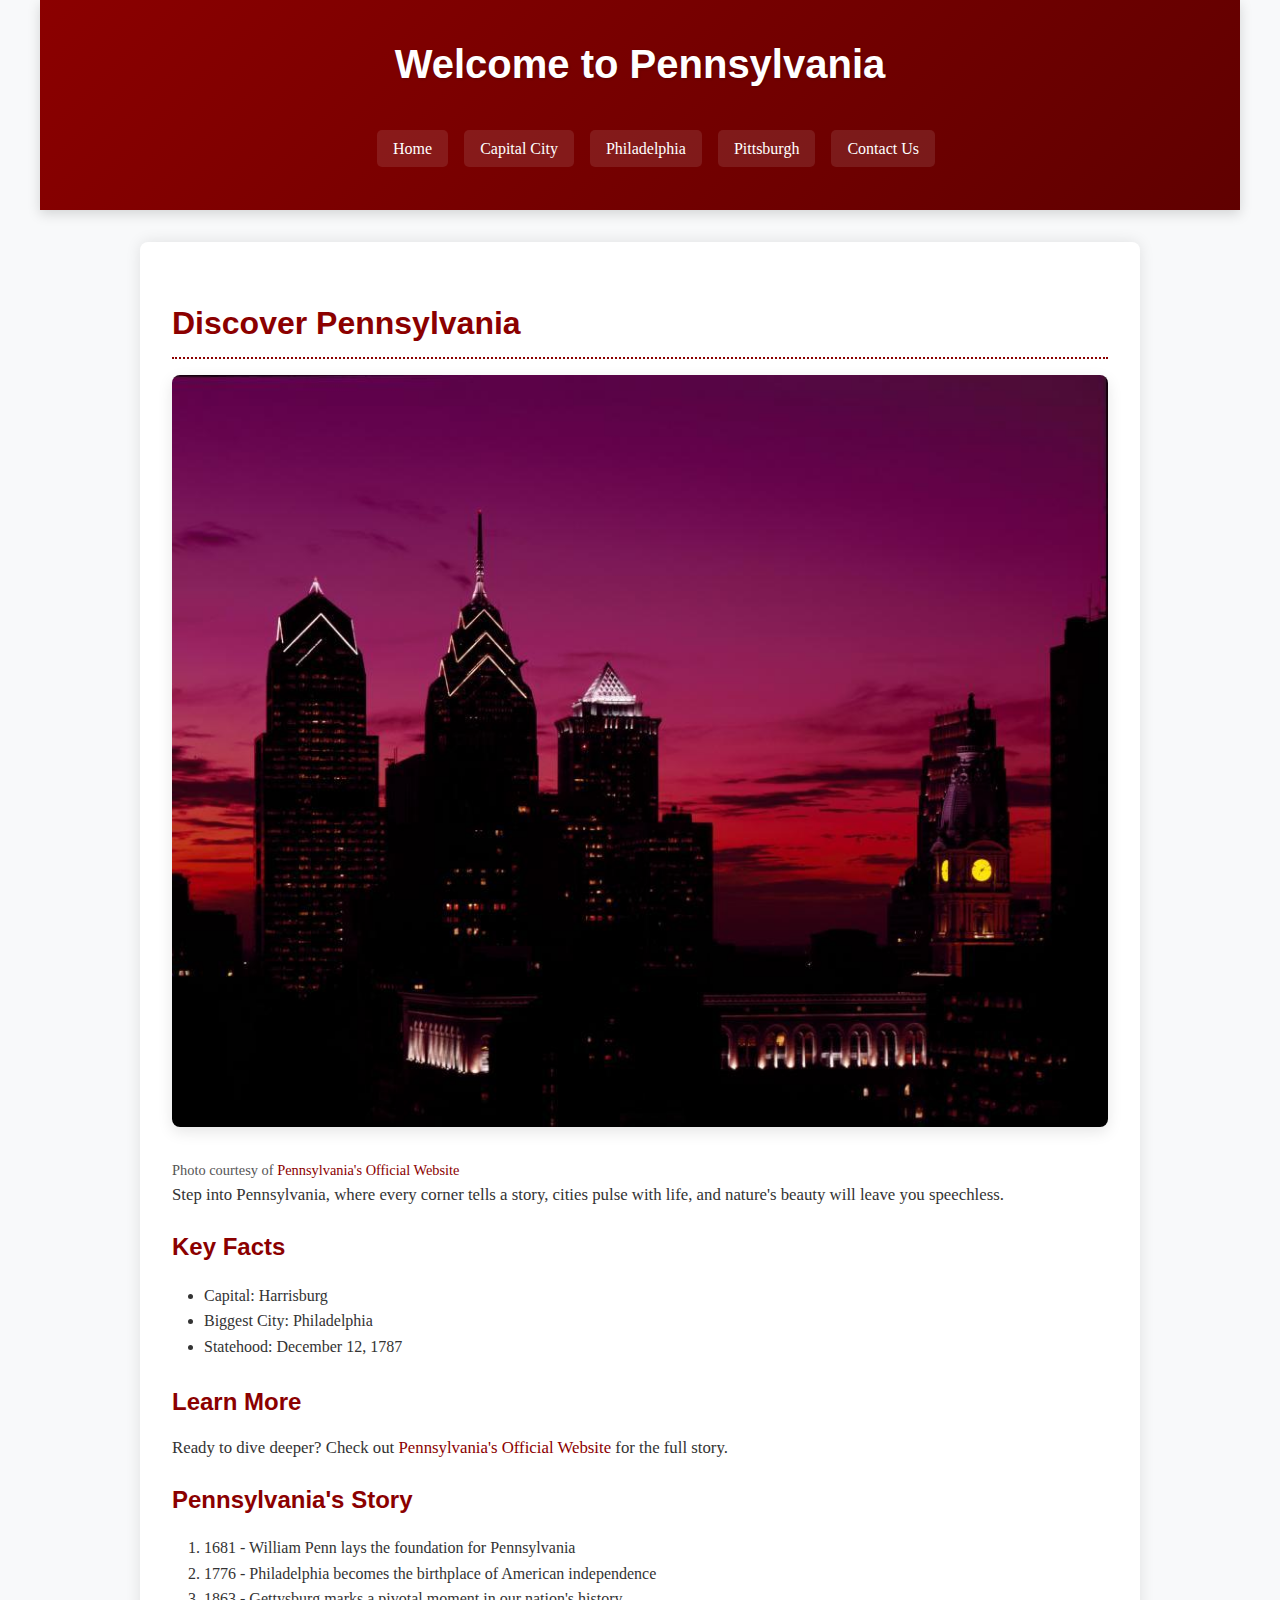
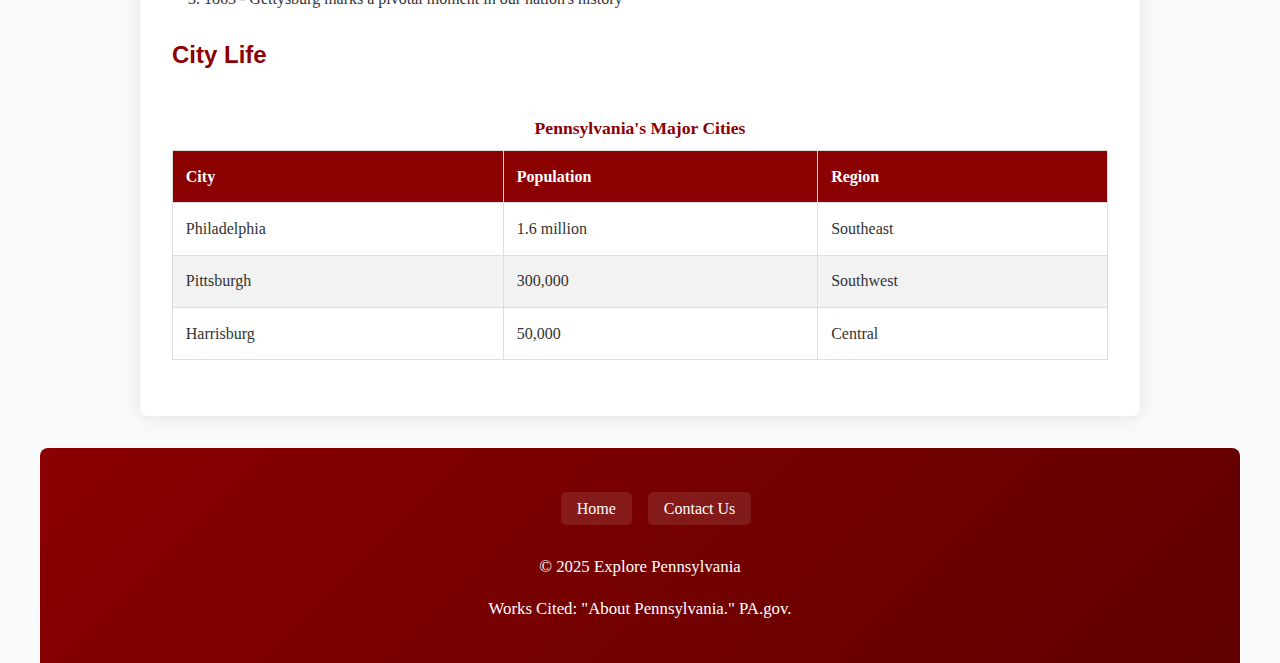
<file: index.html>
<!DOCTYPE html>
<html lang="en">
<head>
  <meta charset="UTF-8">
  <meta name="viewport" content="width=device-width, initial-scale=1.0">
  <meta name="description" content="Come explore Pennsylvania's rich history, vibrant cities, and stunning landscapes.">
  <title>Explore Pennsylvania</title>
  <link rel="stylesheet" href="styles.css">
</head>
<body>
  <header>
    <h1>Welcome to Pennsylvania</h1>
    <nav aria-label="Main Navigation">
      <button id="menu-toggle" aria-label="Toggle navigation" aria-expanded="false">☰</button>
      <ul id="nav-list">
        <li><a href="index.html">Home</a></li>
        <li><a href="capital.html">Capital City</a></li>
        <li><a href="city1.html">Philadelphia</a></li>
        <li><a href="city2.html">Pittsburgh</a></li>
        <li><a href="contact.html">Contact Us</a></li>
      </ul>
    </nav>
  </header>

  <main>
    <section>
      <h2>Discover Pennsylvania</h2>
      <figure>
        <img src="Images/philadelphia_skyscrapers.jpg" alt="A breathtaking view of Philadelphia's skyline">
        <figcaption style="font-size: 0.9rem; color: #555;">
          Photo courtesy of <a href="https://www.pa.gov" target="_blank" rel="noopener noreferrer">Pennsylvania's Official Website</a>
        </figcaption>
      </figure>
      <p>Step into Pennsylvania, where every corner tells a story, cities pulse with life, and nature's beauty will leave you speechless.</p>
      
      <h3>Key Facts</h3>
      <ul>
        <li>Capital: Harrisburg</li>
        <li>Biggest City: Philadelphia</li>
        <li>Statehood: December 12, 1787</li>
      </ul>
      
      <h3>Learn More</h3>
      <p>Ready to dive deeper? Check out <a href="https://www.pa.gov" target="_blank" rel="noopener noreferrer">Pennsylvania's Official Website</a> for the full story.</p>
      
      <h3>Pennsylvania's Story</h3>
      <ol>
        <li>1681 - William Penn lays the foundation for Pennsylvania</li>
        <li>1776 - Philadelphia becomes the birthplace of American independence</li>
        <li>1863 - Gettysburg marks a pivotal moment in our nation's history</li>
      </ol>
      
      <h3>City Life</h3>
      <div class="table-container">
        <table>
          <caption>Pennsylvania's Major Cities</caption>
          <thead>
            <tr>
              <th>City</th>
              <th>Population</th>
              <th>Region</th>
            </tr>
          </thead>
          <tbody>
            <tr>
              <td>Philadelphia</td>
              <td>1.6 million</td>
              <td>Southeast</td>
            </tr>
            <tr>
              <td>Pittsburgh</td>
              <td>300,000</td>
              <td>Southwest</td>
            </tr>
            <tr>
              <td>Harrisburg</td>
              <td>50,000</td>
              <td>Central</td>
            </tr>
          </tbody>
        </table>
      </div>
    </section>
  </main>

  <footer>
    <nav>
      <ul>
        <li><a href="index.html">Home</a></li>
        <li><a href="contact.html">Contact Us</a></li>
      </ul>
    </nav>
    <p>&copy; 2025 Explore Pennsylvania</p>
    <p class="works-cited">
      Works Cited: "About Pennsylvania." PA.gov.
    </p>
  </footer>

  <script src="document.js"></script>
  <script src="script.js"></script>
</body>
</html>
</file>
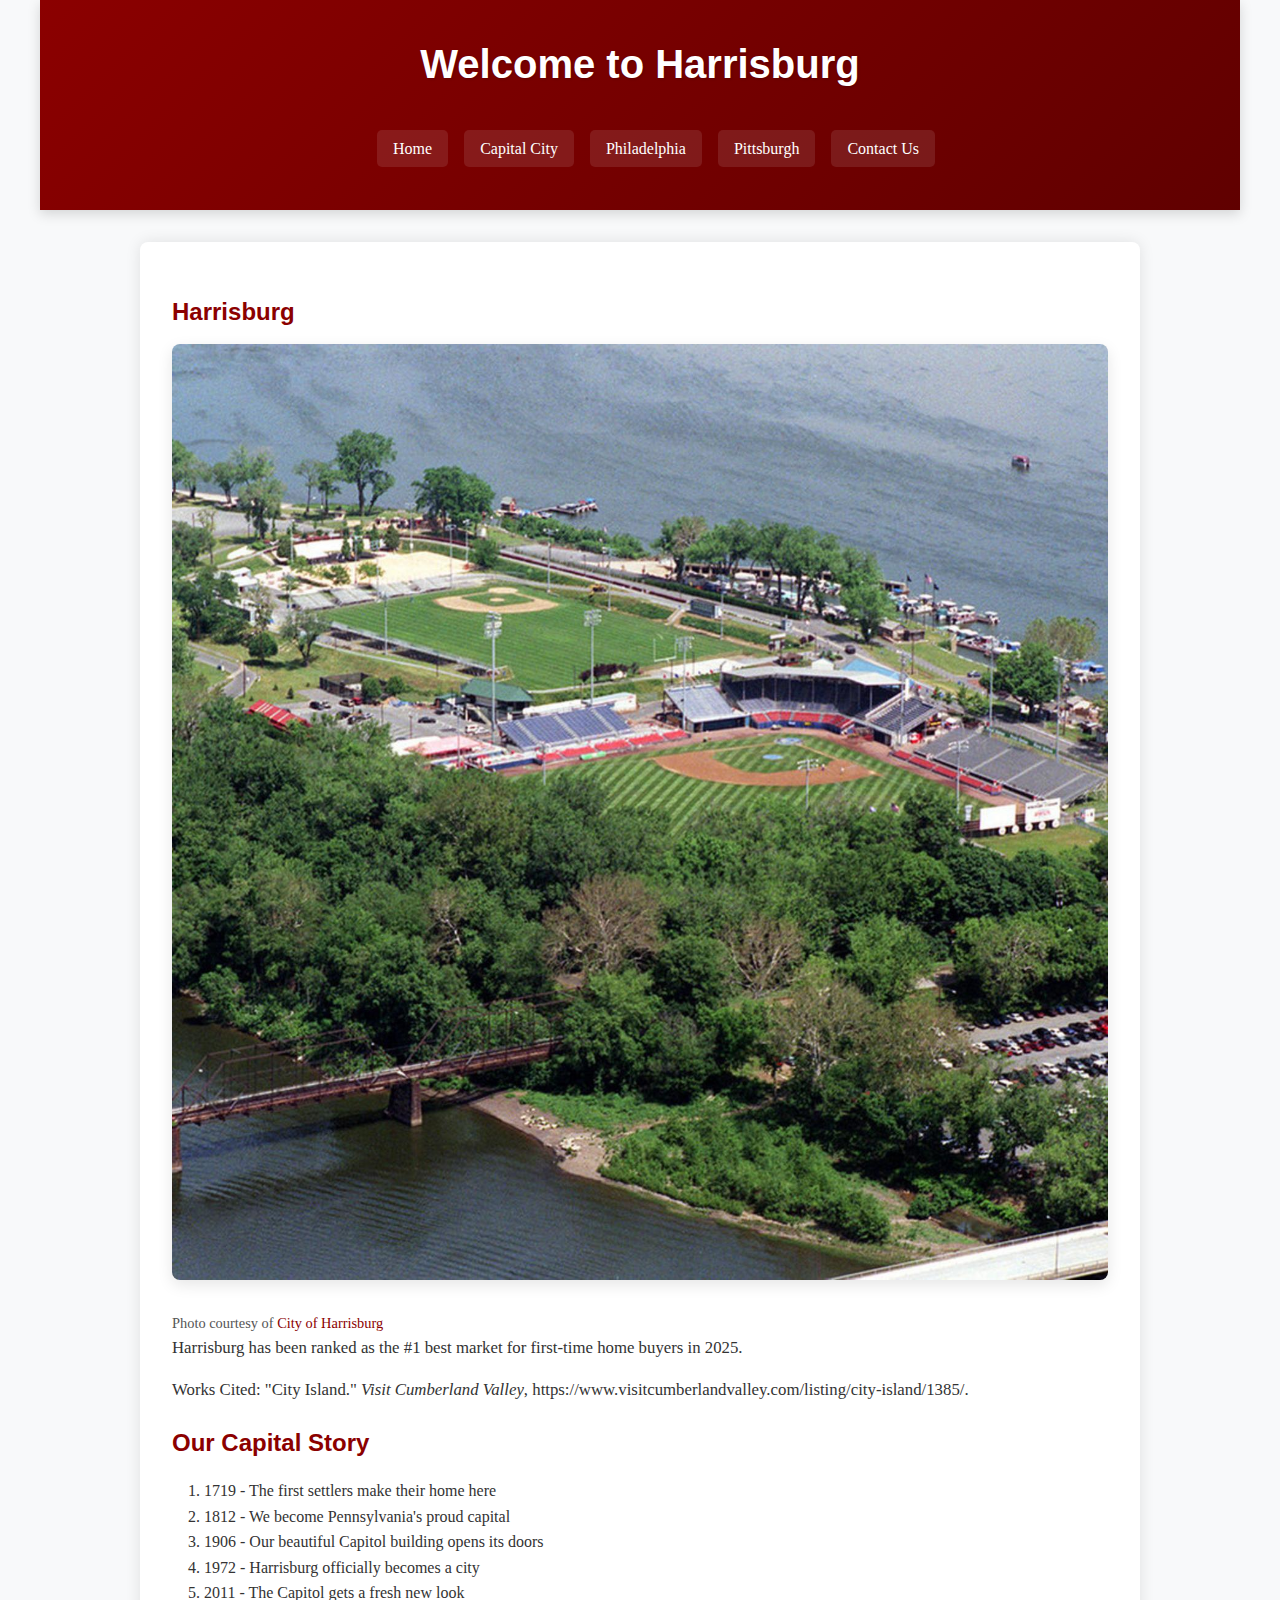
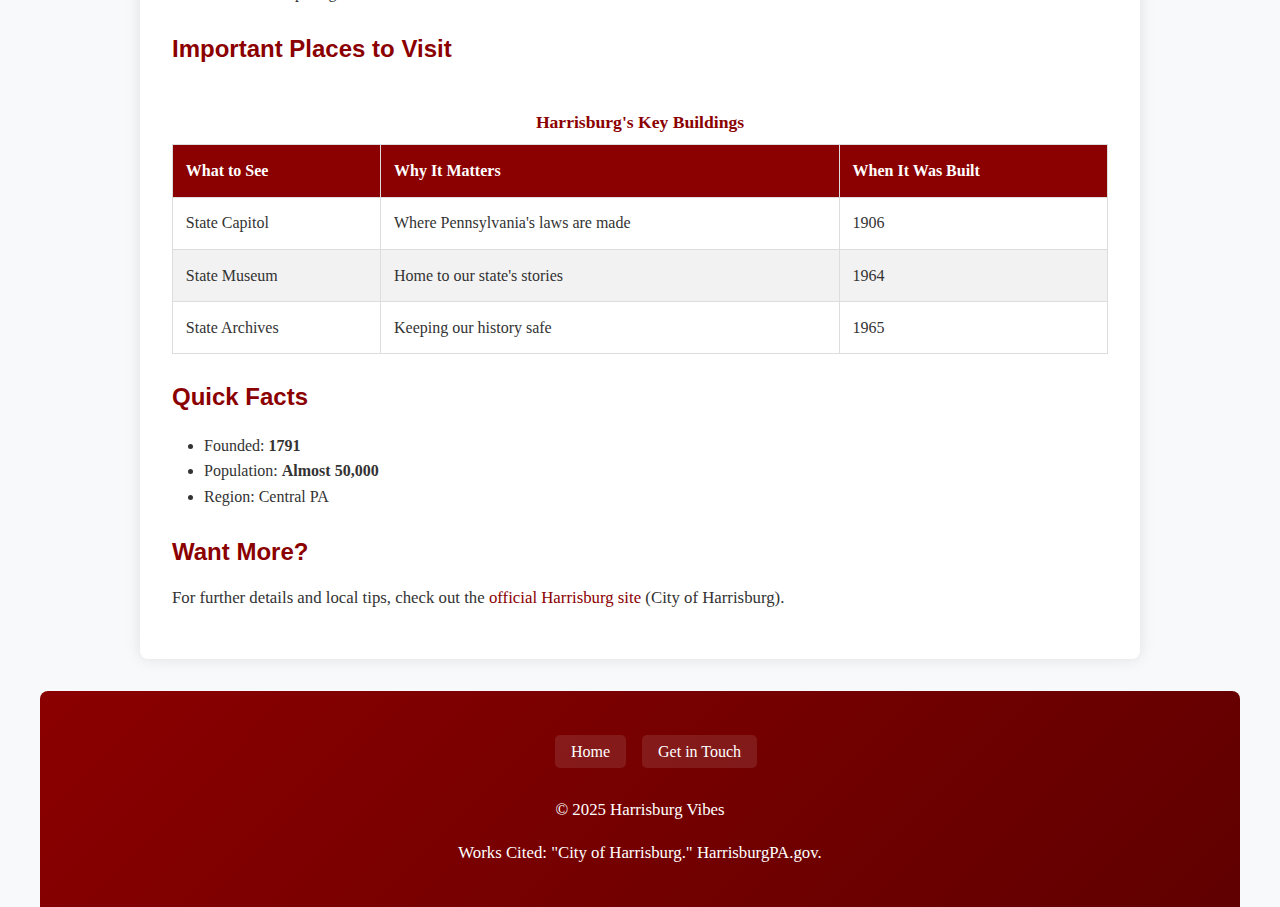
<file: capital.html>
<!DOCTYPE html>
<html lang="en">
<head>
  <meta charset="UTF-8">
  <meta name="viewport" content="width=device-width, initial-scale=1.0">
  <meta name="description" content="Harrisburg - More than just a capital city!">
  <title>Harrisburg  PAs Underrated Gem</title>
  <link rel="stylesheet" href="styles.css">
</head>
<body>
  <header>
    <h1>Welcome to Harrisburg</h1>
    <nav>
      <button id="menu-toggle" aria-label="Toggle navigation" aria-expanded="false">☰ Menu</button>
      <ul id="nav-list">
        <li><a href="index.html">Home</a></li>
        <li><a href="capital.html">Capital City</a></li>
        <li><a href="city1.html">Philadelphia</a></li>
        <li><a href="city2.html">Pittsburgh</a></li>
        <li><a href="contact.html">Contact Us</a></li>
      </ul>
    </nav>
  </header>

  <main>
    <section>
      <h3>Harrisburg</h3>
      <figure>
        <img src="Images/city-island.jpg" alt="Harrisburg's City Island">
        <figcaption style="font-size: 0.9rem; color: #555;">
          Photo courtesy of <a href="https://www.harrisburgpa.gov" target="_blank" rel="noopener noreferrer">City of Harrisburg</a>
        </figcaption>
      </figure>
      <p>
        Harrisburg has been ranked as the #1 best market for first-time home buyers in 2025.
      </p>
      <p class="citation-note">
        Works Cited: "City Island." <em>Visit Cumberland Valley</em>, https://www.visitcumberlandvalley.com/listing/city-island/1385/. 
      </p>
    </section>

      <h3>Our Capital Story</h3>
      <ol>
        <li>1719 - The first settlers make their home here</li>
        <li>1812 - We become Pennsylvania's proud capital</li>
        <li>1906 - Our beautiful Capitol building opens its doors</li>
        <li>1972 - Harrisburg officially becomes a city</li>
        <li>2011 - The Capitol gets a fresh new look</li>
      </ol>

      <h3>Important Places to Visit</h3>
      <div class="table-container">
        <table>
          <caption>Harrisburg's Key Buildings</caption>
          <thead>
            <tr>
              <th>What to See</th>
              <th>Why It Matters</th>
              <th>When It Was Built</th>
            </tr>
          </thead>
          <tbody>
            <tr>
              <td>State Capitol</td>
              <td>Where Pennsylvania's laws are made</td>
              <td>1906</td>
            </tr>
            <tr>
              <td>State Museum</td>
              <td>Home to our state's stories</td>
              <td>1964</td>
            </tr>
            <tr>
              <td>State Archives</td>
              <td>Keeping our history safe</td>
              <td>1965</td>
            </tr>
          </tbody>
        </table>
      </div>

      <h3>Quick Facts</h3>
      <ul>
        <li>Founded: <strong>1791</strong></li>
        <li>Population: <strong>Almost 50,000</strong></li>
        <li>Region: Central PA</li>
      </ul>

      <h3>Want More?</h3>
      <p>
        For further details and local tips, check out the 
        <a href="https://www.harrisburgpa.gov" target="_blank" rel="noopener noreferrer">official Harrisburg site</a>
        (<span class="citation">City of Harrisburg</span>).
      </p>
    </section>
  </main>

  <footer>
    <nav>
      <ul>
        <li><a href="index.html">Home</a></li>
        <li><a href="contact.html">Get in Touch</a></li>
      </ul>
    </nav>
    <p>&copy; 2025 Harrisburg Vibes</p>
    <p class="works-cited">
      Works Cited: "City of Harrisburg." HarrisburgPA.gov.
    </p>
  </footer>

  <script src="document.js"></script>
  <script src="script.js"></script>
</body>
</html>
</file>
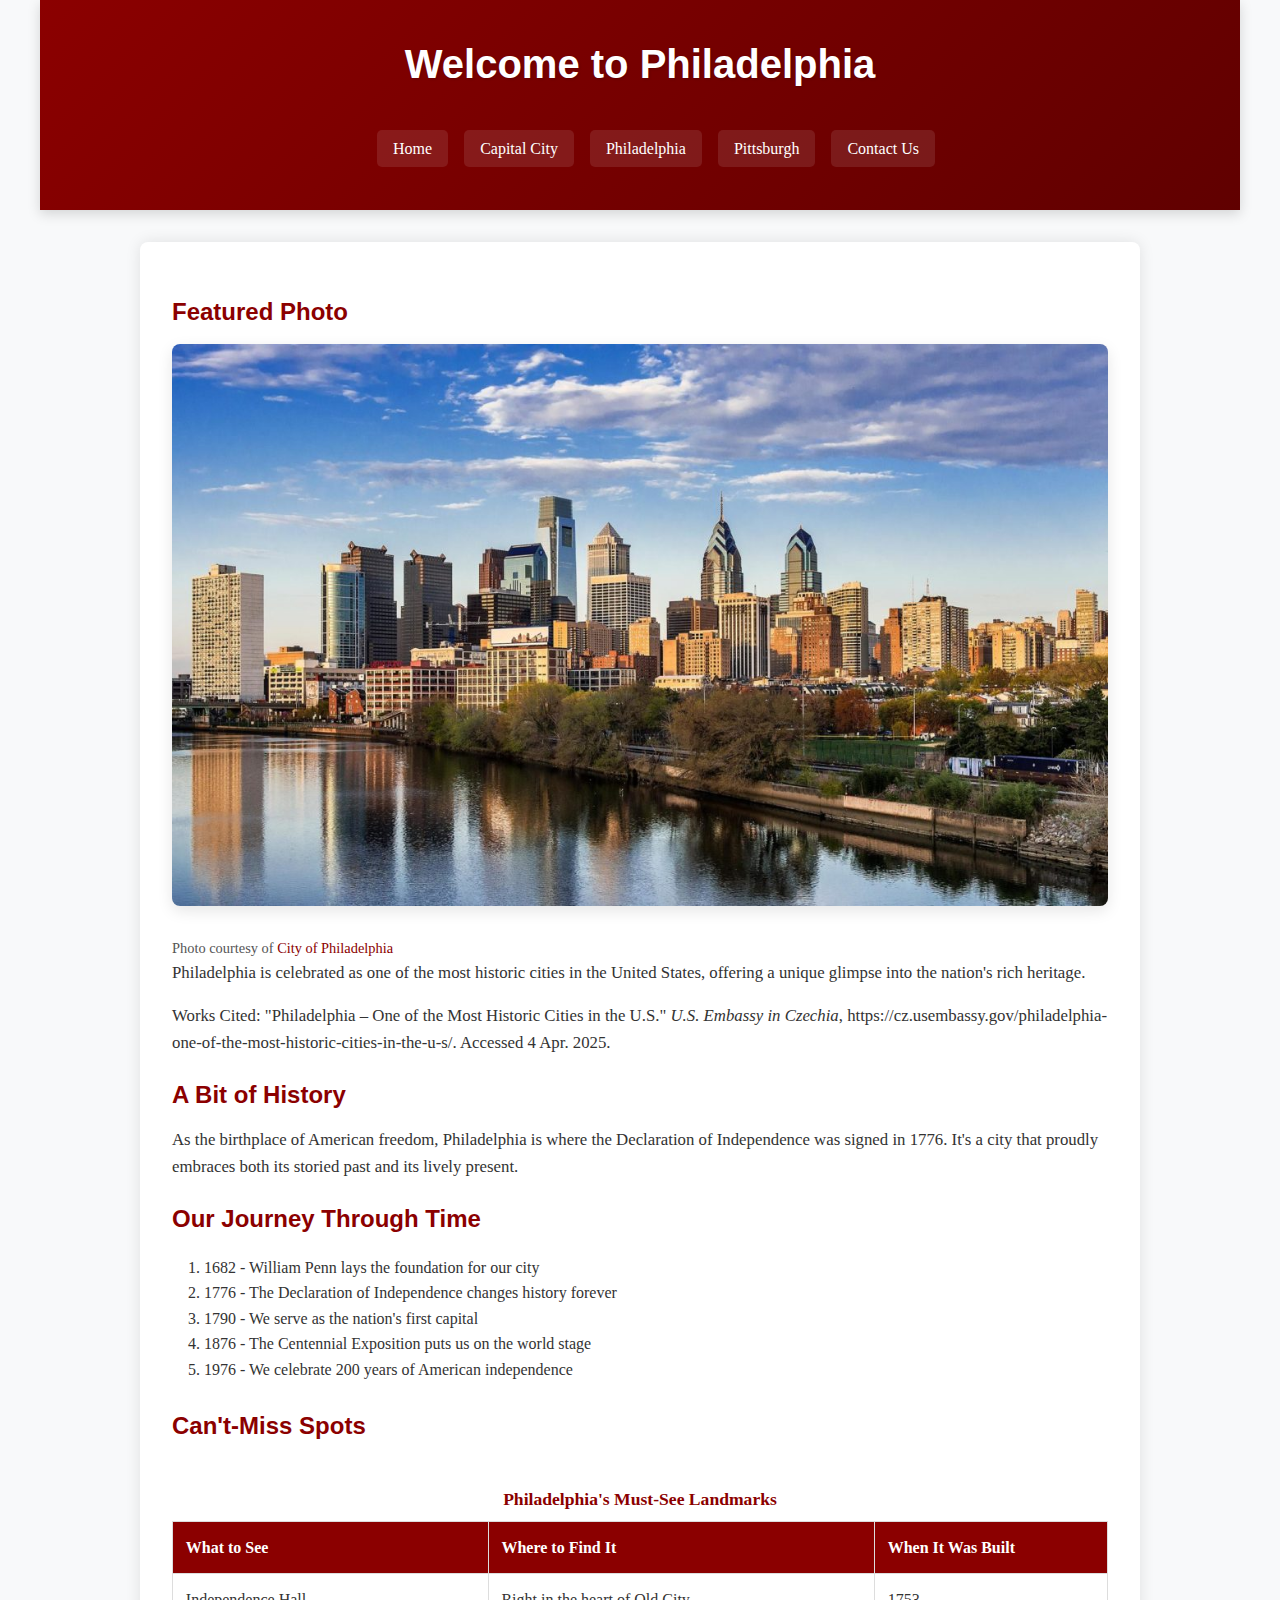
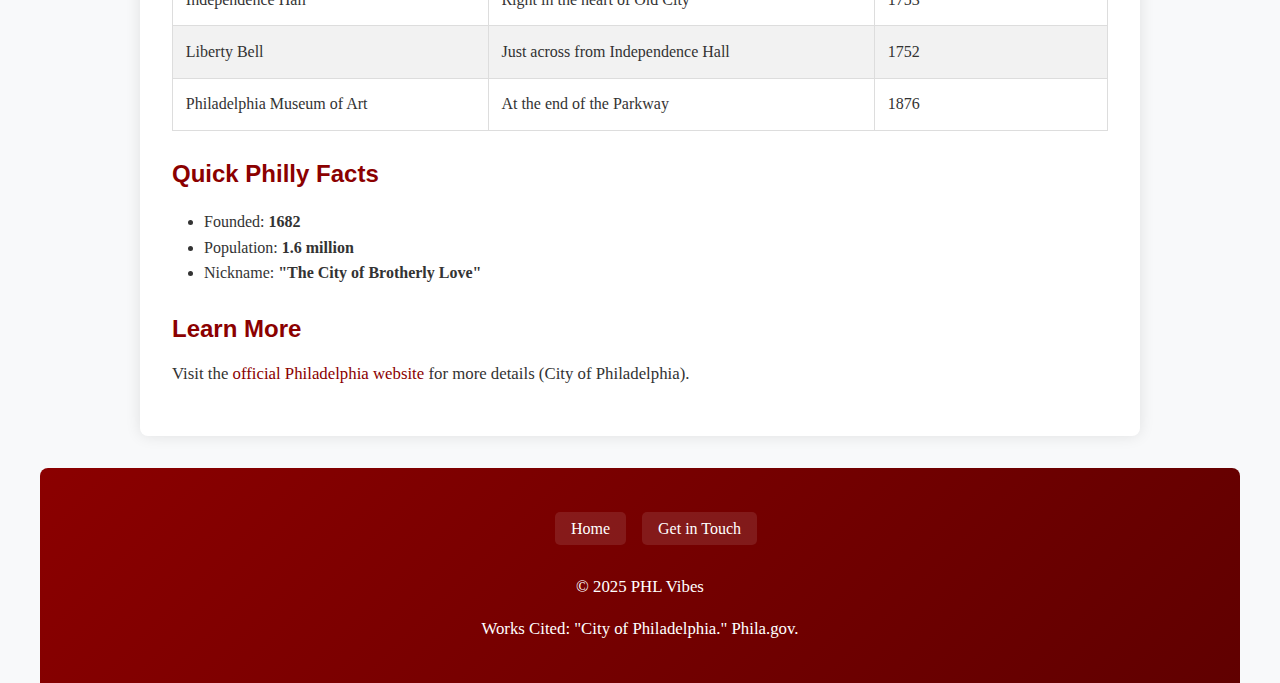
<file: city1.html>
<!DOCTYPE html>
<html lang="en">
<head>
  <meta charset="UTF-8">
  <meta name="viewport" content="width=device-width, initial-scale=1.0">
  <meta name="description" content="Philly—history, cheesesteaks, and the Love park">
  <title>Philly Vibes – City of Brotherly Love</title>
  <link rel="stylesheet" href="styles.css">
</head>
<body>
  <header>
    <h1>Welcome to Philadelphia</h1>
    <nav>
      <button id="menu-toggle" aria-label="Toggle navigation" aria-expanded="false">☰ Menu</button>
      <ul id="nav-list">
        <li><a href="index.html">Home</a></li>
        <li><a href="capital.html">Capital City</a></li>
        <li><a href="city1.html">Philadelphia</a></li>
        <li><a href="city2.html">Pittsburgh</a></li>
        <li><a href="contact.html">Contact Us</a></li>
      </ul>
    </nav>
  </header>

  <main>
   <section>
  <h3>Featured Photo</h3>
  <figure>
    <img src="Images/philadelphia_historic.jpg" alt="Historic Philadelphia">
    <figcaption style="font-size: 0.9rem; color: #555;">
      Photo courtesy of <a href="https://www.phila.gov" target="_blank" rel="noopener noreferrer">City of Philadelphia</a>
    </figcaption>
  </figure>
  <p>
    Philadelphia is celebrated as one of the most historic cities in the United States, offering a unique glimpse into the nation's rich heritage.
  </p>
  <p class="citation-note">
    Works Cited: "Philadelphia – One of the Most Historic Cities in the U.S." <em>U.S. Embassy in Czechia</em>, https://cz.usembassy.gov/philadelphia-one-of-the-most-historic-cities-in-the-u-s/. Accessed 4 Apr. 2025.
  </p>
</section>
      <h3>A Bit of History</h3>
      <p>
        As the birthplace of American freedom, Philadelphia is where the Declaration of Independence was signed in 1776. It's a city that proudly embraces both its storied past and its lively present.
      </p>

      <h3>Our Journey Through Time</h3>
      <ol>
        <li>1682 - William Penn lays the foundation for our city</li>
        <li>1776 - The Declaration of Independence changes history forever</li>
        <li>1790 - We serve as the nation's first capital</li>
        <li>1876 - The Centennial Exposition puts us on the world stage</li>
        <li>1976 - We celebrate 200 years of American independence</li>
      </ol>

      <h3>Can't-Miss Spots</h3>
      <div class="table-container">
        <table>
          <caption>Philadelphia's Must-See Landmarks</caption>
          <thead>
            <tr>
              <th>What to See</th>
              <th>Where to Find It</th>
              <th>When It Was Built</th>
            </tr>
          </thead>
          <tbody>
            <tr>
              <td>Independence Hall</td>
              <td>Right in the heart of Old City</td>
              <td>1753</td>
            </tr>
            <tr>
              <td>Liberty Bell</td>
              <td>Just across from Independence Hall</td>
              <td>1752</td>
            </tr>
            <tr>
              <td>Philadelphia Museum of Art</td>
              <td>At the end of the Parkway</td>
              <td>1876</td>
            </tr>
          </tbody>
        </table>
      </div>

      <h3>Quick Philly Facts</h3>
      <ul>
        <li>Founded: <strong>1682</strong></li>
        <li>Population: <strong>1.6 million</strong></li>
        <li>Nickname: <strong>"The City of Brotherly Love"</strong></li>
      </ul>

      <h3>Learn More</h3>
      <p>
        Visit the 
        <a href="https://www.phila.gov" target="_blank" rel="noopener noreferrer">official Philadelphia website</a> 
        for more details (<span class="citation">City of Philadelphia</span>).
      </p>
    </section>
  </main>

  <footer>
    <nav>
      <ul>
        <li><a href="index.html">Home</a></li>
        <li><a href="contact.html">Get in Touch</a></li>
      </ul>
    </nav>
    <p>&copy; 2025 PHL Vibes</p>
    <p class="works-cited">
      Works Cited: "City of Philadelphia." Phila.gov.
    </p>
  </footer>

  <script src="document.js"></script>
  <script src="script.js"></script>
</body>
</html>
</file>
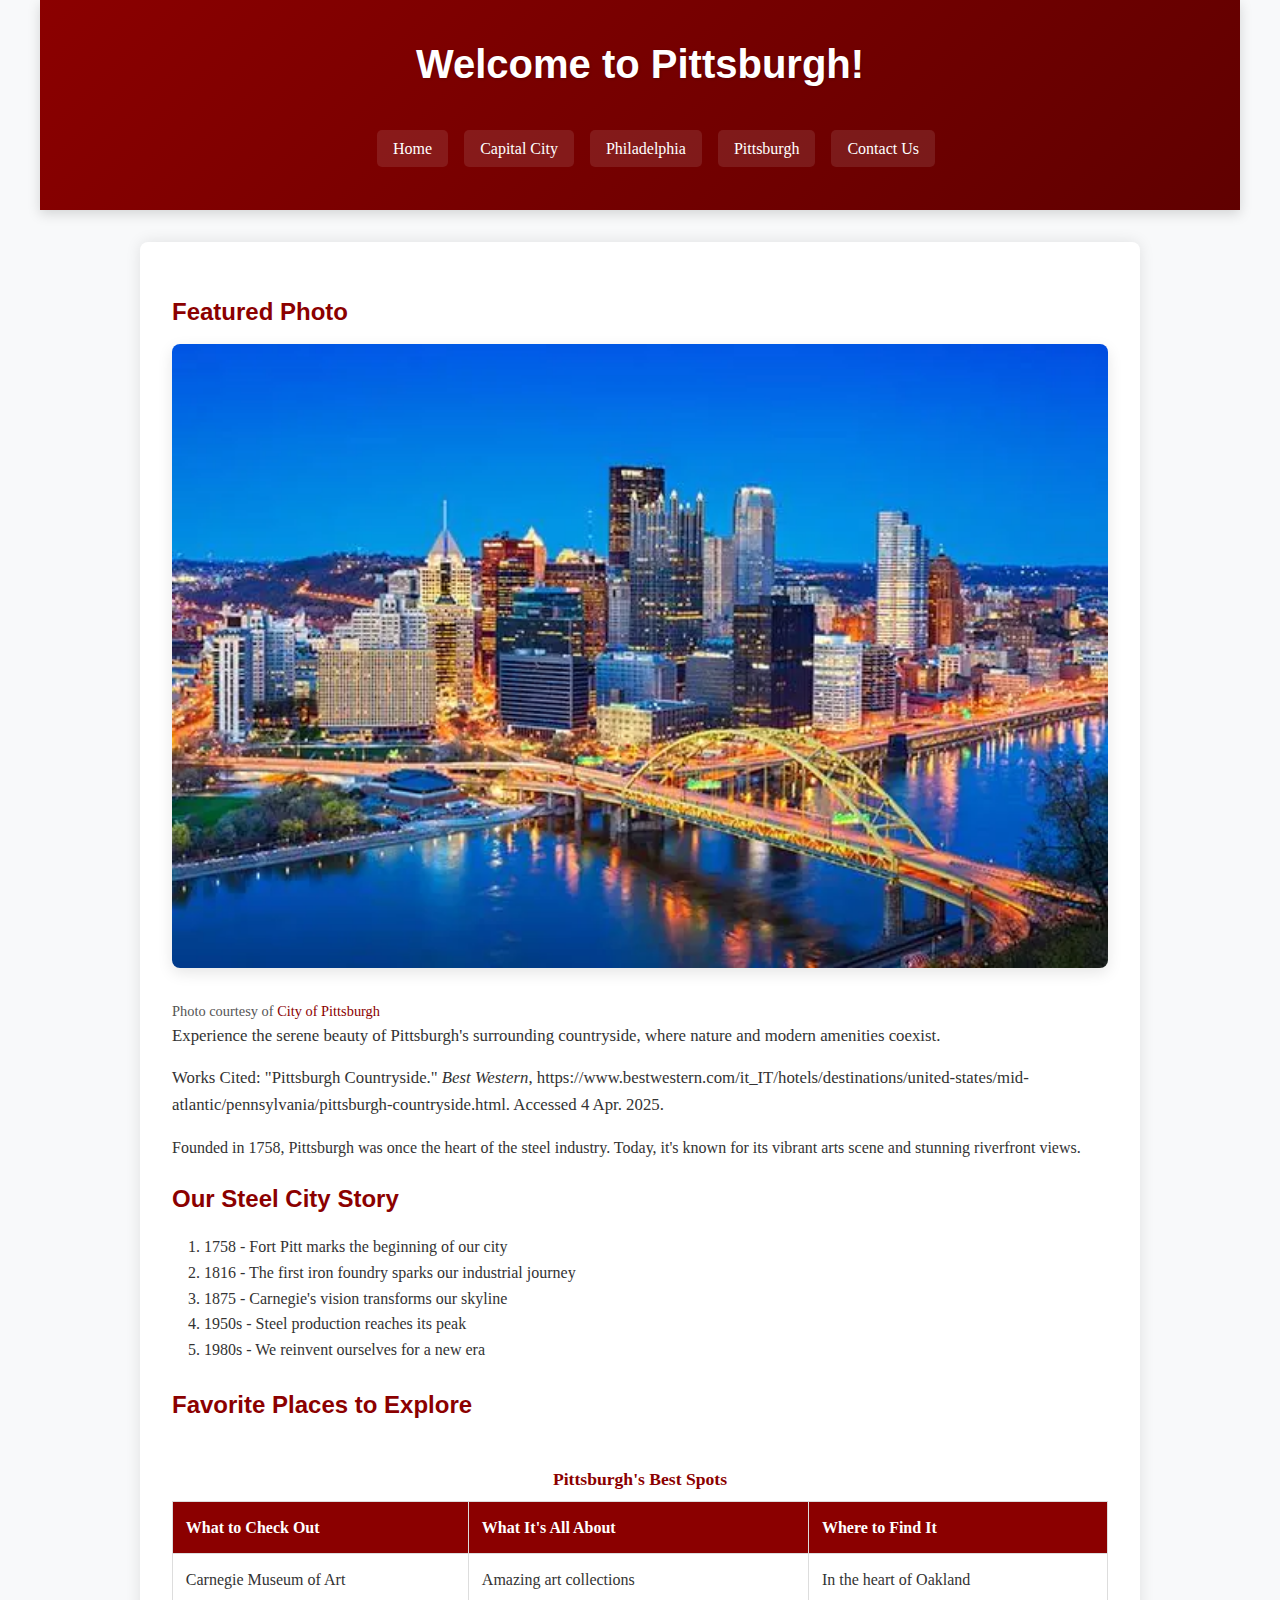
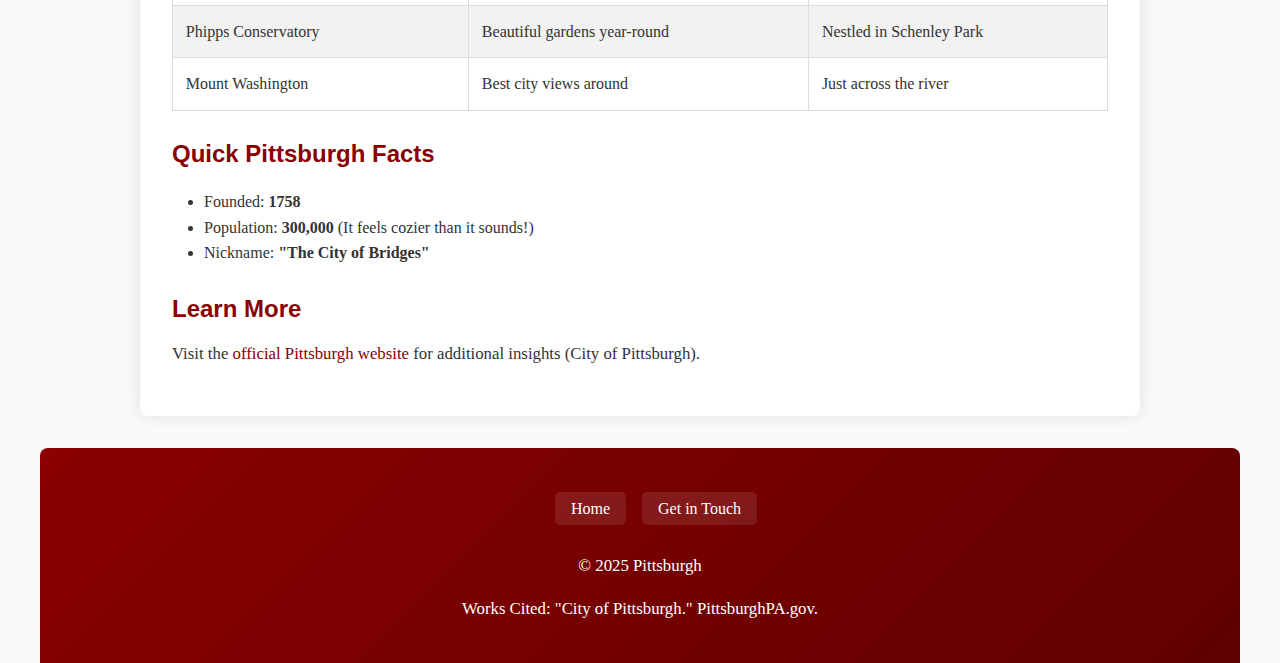
<file: city2.html>
<!DOCTYPE html>
<html lang="en">
<head>
  <meta charset="UTF-8">
  <meta name="viewport" content="width=device-width, initial-scale=1.0">
  <meta name="description" content="Pittsburgh: Bridges, sports, and a whole lot of steel!">
  <title>Pittsburgh – More Than Just Steel</title>
  <link rel="stylesheet" href="styles.css">
</head>
<body>
  <header>
    <h1>Welcome to Pittsburgh!</h1>
    <nav>
      <button id="menu-toggle" aria-label="Toggle navigation" aria-expanded="false">☰ Menu</button>
      <ul id="nav-list">
        <li><a href="index.html">Home</a></li>
        <li><a href="capital.html">Capital City</a></li>
        <li><a href="city1.html">Philadelphia</a></li>
        <li><a href="city2.html">Pittsburgh</a></li>
        <li><a href="contact.html">Contact Us</a></li>
      </ul>
    </nav>
  </header>

  <main>
    <section>
      <h3>Featured Photo</h3>
      <figure>
        <img src="Images/pittsburgh_countryside.jpg" alt="Pittsburgh's scenic countryside">
        <figcaption style="font-size: 0.9rem; color: #555;">
          Photo courtesy of <a href="https://www.pittsburghpa.gov" target="_blank" rel="noopener noreferrer">City of Pittsburgh</a>
        </figcaption>
      </figure>
      <p>
        Experience the serene beauty of Pittsburgh's surrounding countryside, where nature and modern amenities coexist.
      </p>
      <p class="citation-note">
        Works Cited: "Pittsburgh Countryside." <em>Best Western</em>, https://www.bestwestern.com/it_IT/hotels/destinations/united-states/mid-atlantic/pennsylvania/pittsburgh-countryside.html. Accessed 4 Apr. 2025.
      </p>
    </section>
        Founded in 1758, Pittsburgh was once the heart of the steel industry. Today, it's known for its vibrant arts scene and stunning riverfront views.
      </p>

      <h3>Our Steel City Story</h3>
      <ol>
        <li>1758 - Fort Pitt marks the beginning of our city</li>
        <li>1816 - The first iron foundry sparks our industrial journey</li>
        <li>1875 - Carnegie's vision transforms our skyline</li>
        <li>1950s - Steel production reaches its peak</li>
        <li>1980s - We reinvent ourselves for a new era</li>
      </ol>

      <h3>Favorite Places to Explore</h3>
      <div class="table-container">
        <table>
          <caption>Pittsburgh's Best Spots</caption>
          <thead>
            <tr>
              <th>What to Check Out</th>
              <th>What It's All About</th>
              <th>Where to Find It</th>
            </tr>
          </thead>
          <tbody>
            <tr>
              <td>Carnegie Museum of Art</td>
              <td>Amazing art collections</td>
              <td>In the heart of Oakland</td>
            </tr>
            <tr>
              <td>Phipps Conservatory</td>
              <td>Beautiful gardens year-round</td>
              <td>Nestled in Schenley Park</td>
            </tr>
            <tr>
              <td>Mount Washington</td>
              <td>Best city views around</td>
              <td>Just across the river</td>
            </tr>
          </tbody>
        </table>
      </div>

      <h3>Quick Pittsburgh Facts</h3>
      <ul>
        <li>Founded: <strong>1758</strong></li>
        <li>Population: <strong>300,000</strong> (It feels cozier than it sounds!)</li>
        <li>Nickname: <strong>"The City of Bridges"</strong></li>
      </ul>

      <h3>Learn More</h3>
      <p>
        Visit the 
        <a href="https://pittsburghpa.gov" target="_blank" rel="noopener noreferrer">official Pittsburgh website</a> 
        for additional insights (<span class="citation">City of Pittsburgh</span>).
      </p>
    </section>
  </main>

  <footer>
    <nav>
      <ul>
        <li><a href="index.html">Home</a></li>
        <li><a href="contact.html">Get in Touch</a></li>
      </ul>
    </nav>
    <p>&copy; 2025 Pittsburgh</p>
    <p class="works-cited">
      Works Cited: "City of Pittsburgh." PittsburghPA.gov.
    </p>
  </footer>

  <script src="document.js"></script>
  <script src="script.js"></script>
</body>
</html>
</file>
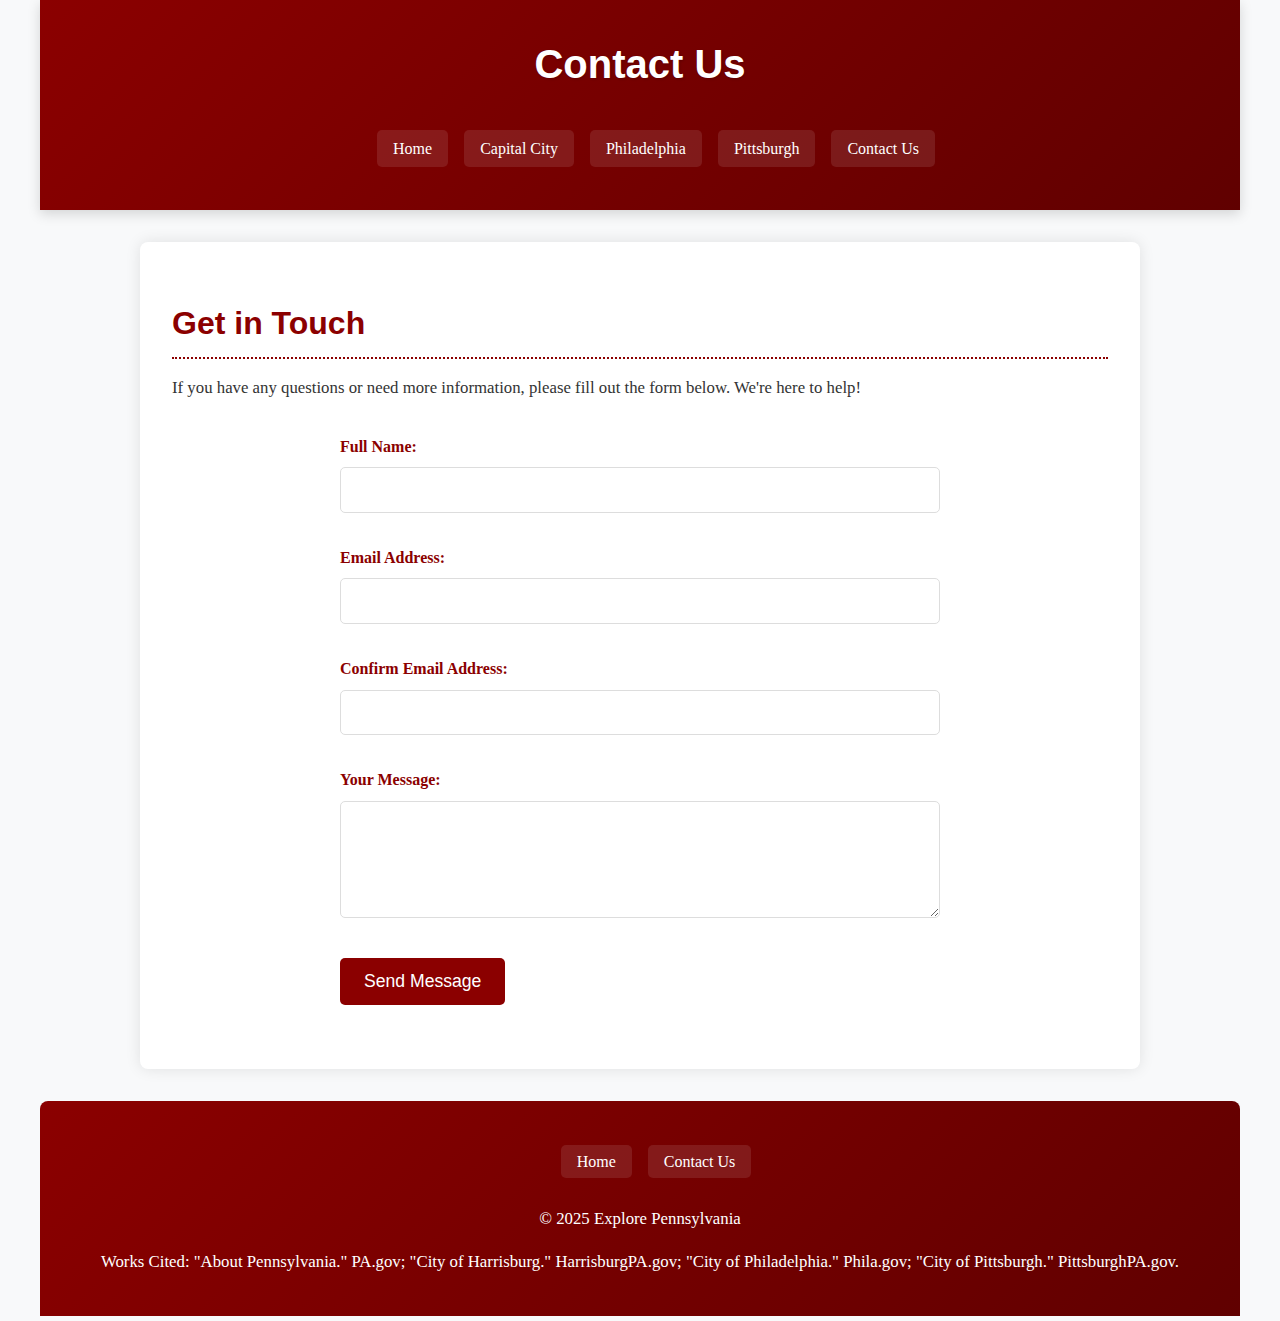
<file: contact.html>
<!DOCTYPE html>
<html lang="en">
<head>
  <meta charset="UTF-8">
  <meta name="viewport" content="width=device-width, initial-scale=1.0">
  <meta name="description" content="Contact us for more information about Pennsylvania.">
  <title>Contact Us – Explore Pennsylvania</title>
  <link rel="stylesheet" href="styles.css">
</head>
<body>
  <header>
    <h1>Contact Us</h1>
    <nav aria-label="Main Navigation">
      <button id="menu-toggle" aria-label="Toggle navigation" aria-expanded="false">☰ Menu</button>
      <ul id="nav-list">
        <li><a href="index.html">Home</a></li>
        <li><a href="capital.html">Capital City</a></li>
        <li><a href="city1.html">Philadelphia</a></li>
        <li><a href="city2.html">Pittsburgh</a></li>
        <li><a href="contact.html">Contact Us</a></li>
      </ul>
    </nav>
  </header>

  <main>
    <section>
      <h2>Get in Touch</h2>
      <p>If you have any questions or need more information, please fill out the form below. We're here to help!</p>

      <form id="contact-form" action="submit_form.php" method="POST">
        <label for="name">Full Name:</label>
        <input type="text" id="name" name="name" required>

        <label for="email">Email Address:</label>
        <input type="email" id="email" name="email" required>

        <label for="confirm-email">Confirm Email Address:</label>
        <input type="email" id="confirm-email" name="confirm-email" required>

        <label for="message">Your Message:</label>
        <textarea id="message" name="message" rows="5" required></textarea>

        <button type="submit">Send Message</button>
      </form>
    </section>
  </main>

  <footer>
    <nav>
      <ul>
        <li><a href="index.html">Home</a></li>
        <li><a href="contact.html">Contact Us</a></li>
      </ul>
    </nav>
    <p>&copy; 2025 Explore Pennsylvania</p>
    <p class="works-cited">
      Works Cited: "About Pennsylvania." PA.gov; "City of Harrisburg." HarrisburgPA.gov; "City of Philadelphia." Phila.gov; "City of Pittsburgh." PittsburghPA.gov.
    </p>
  </footer>
  
  <script src="document.js"></script>
  <script src="script.js"></script>
</body>
</html>
</file>
<file: styles.css>
:root {
  --primary: #8B0000;
  --primary-dark: #600000;
  --text: #333;
  --white: #fff;
  --gray: #f8f9fa;
  --border: #ddd;
}

/* ==== Base Reset & Layout ==== */
* {
  margin: 0;
  padding: 0;
  box-sizing: border-box;
}

body {
  font-family: Georgia, serif;
  line-height: 1.6;
  background-color: var(--gray);
  color: var(--text);
  max-width: 1200px;
  margin: 0 auto;
}

/* ==== Typography ==== */
h1, h2, h3 {
  font-family: 'Trebuchet MS', sans-serif;
  color: var(--primary);
  margin-bottom: 0.8rem;
}

h1 {
  font-size: 2.5rem;
  text-shadow: 1px 1px 3px rgba(0, 0, 0, 0.2);
}

h2 {
  font-size: 2rem;
  border-bottom: 2px dotted var(--primary);
  padding-bottom: 0.5rem;
  margin: 1.5rem 0 1rem;
}

h3 {
  font-size: 1.5rem;
  margin: 1.2rem 0 0.8rem;
}

p {
  font-size: 1.05rem;
  margin-bottom: 1rem;
}

/* ==== Links ==== */
a {
  color: var(--primary);
  text-decoration: none;
  transition: all 0.3s ease;
}

a:hover {
  color: var(--primary-dark);
  text-decoration: underline;
}

/* ==== Header & Navigation ==== */
header {
  background: linear-gradient(135deg, var(--primary), var(--primary-dark));
  color: var(--white);
  text-align: center;
  padding: 2rem 1rem 1rem;
  box-shadow: 0 4px 12px rgba(0, 0, 0, 0.15);
}

header h1 {
  margin-bottom: 1rem;
  color: var(--white);
}

nav {
  padding: 0.5rem;
}

nav ul {
  display: flex;
  justify-content: center;
  gap: 1rem;
  list-style: none;
}

nav a {
  color: var(--white);
  padding: 0.6rem 1rem;
  border-radius: 5px;
  background-color: rgba(255, 255, 255, 0.1);
  font-weight: 500;
}

nav a:hover {
  background-color: rgba(255, 255, 255, 0.25);
  transform: translateY(-2px);
  text-decoration: none;
  box-shadow: 0 2px 8px rgba(0, 0, 0, 0.2);
}

#menu-toggle {
  display: none;
}

/* ==== Main Content ==== */
main {
  background-color: var(--white);
  padding: 2rem;
  max-width: 1000px;
  margin: 2rem auto;
  border-radius: 8px;
  box-shadow: 0 0 15px rgba(0, 0, 0, 0.1);
}

img {
  width: 100%;
  border-radius: 8px;
  margin-bottom: 1.5rem;
  box-shadow: 0 5px 15px rgba(0, 0, 0, 0.1);
  transition: transform 0.3s ease;
}

img:hover {
  transform: scale(1.01);
}

.floating-image {
  float: right;
  max-width: 40%;
  margin: 0 0 1rem 1.5rem;
}

/* ==== Lists & Tables ==== */
ul, ol {
  margin: 1rem 0 1.5rem 2rem;
}

.table-container {
  overflow-x: auto;
  margin: 1.5rem 0;
}

table {
  width: 100%;
  border-collapse: collapse;
  margin-top: 1rem;
  font-size: 1rem;
}

th, td {
  padding: 0.8rem;
  border: 1px solid var(--border);
  text-align: left;
}

th {
  background-color: var(--primary);
  color: var(--white);
}

caption {
  font-weight: bold;
  font-size: 1.1rem;
  color: var(--primary);
  margin-bottom: 0.5rem;
}

tr:nth-child(even) {
  background-color: #f2f2f2;
}

/* ==== Forms ==== */
form {
  max-width: 600px;
  margin: 2rem auto;
}

label {
  display: block;
  margin: 1rem 0 0.5rem;
  font-weight: bold;
  color: var(--primary);
}

input,
textarea {
  width: 100%;
  padding: 0.8rem;
  margin-bottom: 1rem;
  font-size: 1rem;
  border: 1px solid var(--border);
  border-radius: 5px;
}

input:focus,
textarea:focus {
  outline: none;
  border-color: var(--primary);
  box-shadow: 0 0 5px rgba(139, 0, 0, 0.5);
}

button[type="submit"] {
  background-color: var(--primary);
  color: var(--white);
  padding: 0.8rem 1.5rem;
  font-size: 1.1rem;
  border: none;
  border-radius: 5px;
  cursor: pointer;
  transition: background 0.3s ease;
  margin-top: 1rem;
}

button[type="submit"]:hover {
  background-color: var(--primary-dark);
}

/* ==== Footer ==== */
footer {
  background: linear-gradient(135deg, var(--primary), var(--primary-dark));
  color: var(--white);
  text-align: center;
  padding: 1.5rem;
  margin-top: 2rem;
  border-radius: 8px 8px 0 0;
}

footer nav ul {
  display: flex;
  justify-content: center;
  gap: 1rem;
  list-style: none;
}

footer a {
  color: var(--white);
  text-decoration: none;
  padding: 0.5rem 1rem;
  border-radius: 5px;
  background-color: rgba(255, 255, 255, 0.1);
  transition: all 0.3s ease;
}

footer a:hover {
  background-color: rgba(255, 255, 255, 0.25);
  text-decoration: none;
  transform: translateY(-2px);
  box-shadow: 0 2px 8px rgba(0, 0, 0, 0.2);
}

/* ==== Responsive Styles ==== */
@media (max-width: 768px) {
  body {
    font-size: 0.95rem;
  }

  h1 { font-size: 2rem; }
  h2 { font-size: 1.7rem; }
  h3 { font-size: 1.4rem; }

  #menu-toggle {
    display: block;
  }

  #nav-list {
    display: none;
    flex-direction: column;
    width: 100%;
    text-align: center;
    gap: 0.5rem;
  }

  #nav-list.show {
    display: flex;
  }

  nav ul li {
    width: 100%;
  }

  nav a {
    padding: 0.8rem;
  }

  .floating-image {
    float: none;
    max-width: 100%;
    margin: 0 0 1.5rem 0;
  }

  main {
    padding: 1.5rem;
    margin: 1rem;
  }

  table {
    font-size: 0.9rem;
  }
}

@media (max-width: 480px) {
  h1 { font-size: 1.8rem; }
  h2 { font-size: 1.5rem; }
  h3 { font-size: 1.3rem; }

  main {
    padding: 1.2rem;
    margin: 0.8rem;
  }
}

/* ==== Page-Specific ==== */
.index-page header {
  border-bottom: 3px solid white;
}

.index-page nav button {
  border: 2px solid white;
  color: white;
  background: transparent;
}

.index-page nav button:hover {
  background-color: rgba(255, 255, 255, 0.2);
}
</file>
